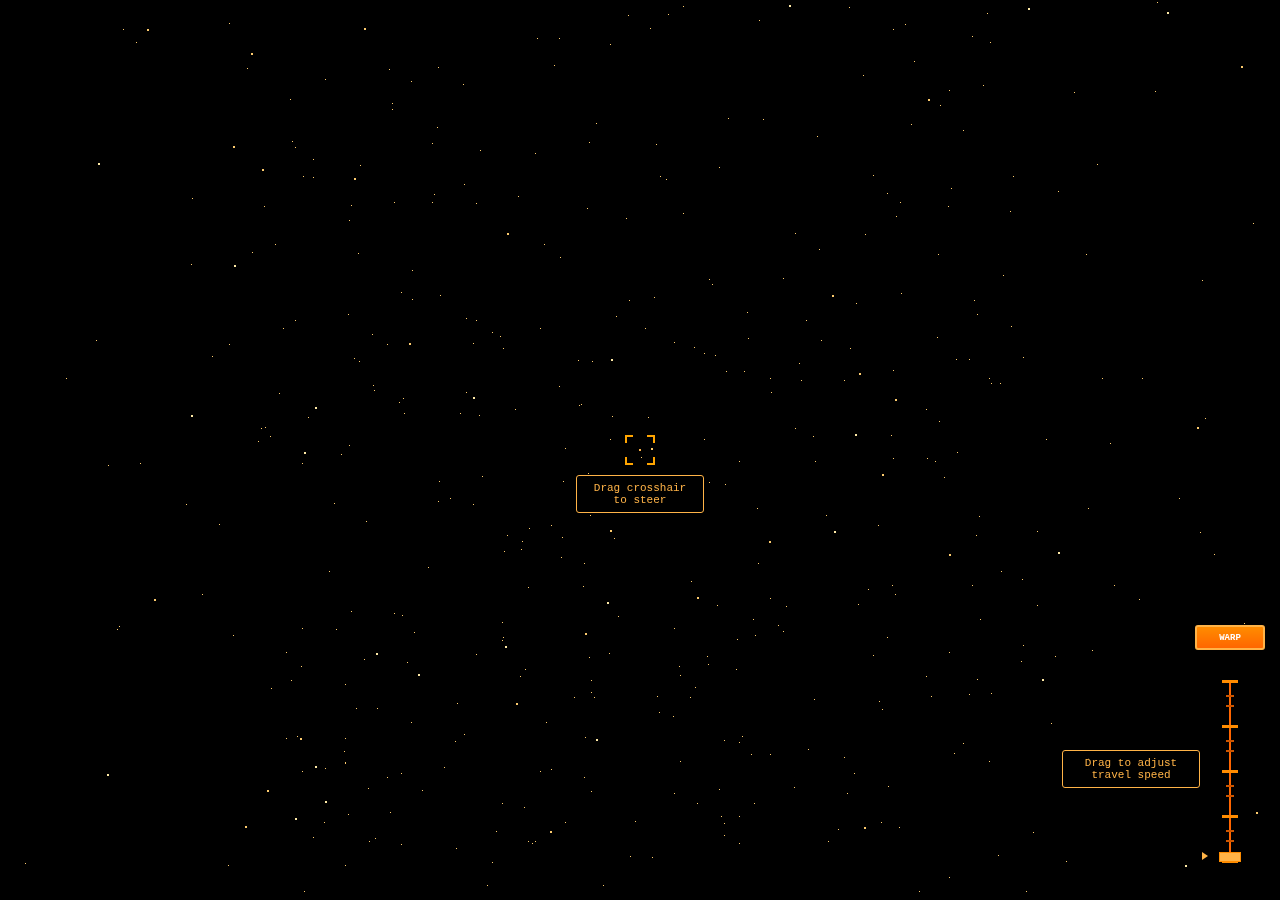
<file: inspiration/kevins-space-travel-warp.html>
<!DOCTYPE html>
<html lang="en">
<head>
    <meta charset="UTF-8">
    <meta name="viewport" content="width=device-width, initial-scale=1.0">
    <title>Lo-Fi Space Flight Simulator</title>
    <style>
        body {
            margin: 0;
            padding: 0;
            background: #000;
            overflow: hidden;
            font-family: 'Courier New', monospace;
        }

        #gameCanvas {
            display: block;
            image-rendering: pixelated;
            image-rendering: -moz-crisp-edges;
            image-rendering: crisp-edges;
        }

        #throttle-container {
            position: absolute;
            bottom: 30px;
            right: 30px;
            width: 40px;
            height: 200px;
            z-index: 100;
        }

        #throttle-track {
            position: absolute;
            left: 50%;
            top: 10px;
            width: 2px;
            height: 180px;
            background: #ff6600;
            transform: translateX(-50%);
        }

        #throttle-handle {
            position: absolute;
            left: 50%;
            width: 20px;
            height: 8px;
            background: #ffb347;
            border: 1px solid #ff8c00;
            transform: translateX(-50%);
            cursor: pointer;
            top: 182px;
        }

        .throttle-pip {
            position: absolute;
            left: 50%;
            width: 8px;
            height: 2px;
            background: #cc5500;
            transform: translateX(-50%);
        }

        .throttle-pip-major {
            position: absolute;
            left: 50%;
            width: 16px;
            height: 3px;
            background: #ff8c00;
            transform: translateX(-50%);
        }

        #throttle-indicator {
            position: absolute;
            left: -8px;
            width: 0;
            height: 0;
            border-top: 4px solid transparent;
            border-bottom: 4px solid transparent;
            border-left: 6px solid #ffb347;
            transition: top 0.2s ease;
        }

        #crosshair {
            position: absolute;
            width: 30px;
            height: 30px;
            pointer-events: none;
            z-index: 100;
        }

        #crosshair::before {
            content: '';
            position: absolute;
            top: 50%;
            left: 50%;
            width: 2px;
            height: 2px;
            background: #ffb347;
            transform: translate(-50%, -50%);
        }

        #crosshair::after {
            content: '';
            position: absolute;
            top: 0;
            left: 0;
            width: 30px;
            height: 30px;
            border: none;
            background:
                linear-gradient(to right, #ffa500 0%, #ffa500 8px, transparent 8px),
                linear-gradient(to bottom, #ffa500 0%, #ffa500 8px, transparent 8px),
                linear-gradient(to left, #ffa500 0%, #ffa500 8px, transparent 8px),
                linear-gradient(to bottom, #ffa500 0%, #ffa500 8px, transparent 8px),
                linear-gradient(to right, #ffa500 0%, #ffa500 8px, transparent 8px),
                linear-gradient(to top, #ffa500 0%, #ffa500 8px, transparent 8px),
                linear-gradient(to left, #ffa500 0%, #ffa500 8px, transparent 8px),
                linear-gradient(to top, #ffa500 0%, #ffa500 8px, transparent 8px);
            background-size:
                8px 2px, 2px 8px,
                8px 2px, 2px 8px,
                8px 2px, 2px 8px,
                8px 2px, 2px 8px;
            background-position:
                0 0, 0 0,
                100% 0, 100% 0,
                0 100%, 0 100%,
                100% 100%, 100% 100%;
            background-repeat: no-repeat;
        }

        #crosshair-tooltip {
            position: absolute;
            top: 40px;
            left: 50%;
            transform: translateX(-50%);
            width: 110px;
            background: rgba(0, 0, 0, 0.8);
            color: #ffb347;
            font-size: 11px;
            padding: 6px 8px;
            border: 1px solid #ffb347;
            border-radius: 3px;
            text-align: center;
            pointer-events: none;
            opacity: 1;
            transition: opacity 0.3s ease;
        }

        #crosshair-tooltip.hidden {
            opacity: 0;
            pointer-events: none;
        }

        #throttle-tooltip {
            position: absolute;
            right: 50px;
            top: 80px;
            width: 120px;
            background: rgba(0, 0, 0, 0.8);
            color: #ffb347;
            font-size: 11px;
            padding: 6px 8px;
            border: 1px solid #ffb347;
            border-radius: 3px;
            text-align: center;
            pointer-events: none;
            opacity: 1;
            transition: opacity 0.3s ease;
        }

        #throttle-tooltip.hidden {
            opacity: 0;
            pointer-events: none;
        }

        #warp-button {
            position: absolute;
            bottom: 250px;
            right: 15px;
            width: 70px;
            height: 25px;
            background: linear-gradient(to bottom, #ff8c00, #ff6600);
            border: 2px solid #ffb347;
            color: #ffffff;
            font-family: 'Courier New', monospace;
            font-size: 9px;
            font-weight: bold;
            text-align: center;
            line-height: 21px;
            cursor: pointer;
            border-radius: 3px;
            transition: all 0.2s ease;
            z-index: 100;
        }

        #warp-button:hover {
            background: linear-gradient(to bottom, #ffb347, #ff8c00);
        }

        #warp-button:active {
            background: linear-gradient(to bottom, #ff6600, #cc5500);
            transform: translateY(1px);
        }

        #warp-button.engaged {
            background: linear-gradient(to bottom, #00ff00, #00cc00);
            border-color: #00ff00;
        }

        #warp-button.engaged:hover {
            background: linear-gradient(to bottom, #33ff33, #00ff00);
        }
    </style>
</head>
<body>
    <canvas id="gameCanvas"></canvas>
    <div id="crosshair">
        <div id="crosshair-tooltip">Drag crosshair to steer</div>
    </div>

    <div id="throttle-container">
        <div id="throttle-track"></div>
        <div class="throttle-pip-major" style="top: 10px;"></div>
        <div class="throttle-pip" style="top: 25px;"></div>
        <div class="throttle-pip" style="top: 35px;"></div>
        <div class="throttle-pip-major" style="top: 55px;"></div>
        <div class="throttle-pip" style="top: 70px;"></div>
        <div class="throttle-pip" style="top: 80px;"></div>
        <div class="throttle-pip-major" style="top: 100px;"></div>
        <div class="throttle-pip" style="top: 115px;"></div>
        <div class="throttle-pip" style="top: 125px;"></div>
        <div class="throttle-pip-major" style="top: 145px;"></div>
        <div class="throttle-pip" style="top: 160px;"></div>
        <div class="throttle-pip" style="top: 170px;"></div>
        <div class="throttle-pip-major" style="top: 190px;"></div>
        <div id="throttle-handle"></div>
        <div id="throttle-indicator"></div>
        <div id="throttle-tooltip">Drag to adjust travel speed</div>
    </div>

    <button id="warp-button">WARP</button>

    <script>
        const canvas = document.getElementById('gameCanvas');
        const ctx = canvas.getContext('2d');
        const crosshair = document.getElementById('crosshair');

        // Set up canvas
        function resizeCanvas() {
            canvas.width = window.innerWidth;
            canvas.height = window.innerHeight;
        }
        resizeCanvas();
        window.addEventListener('resize', resizeCanvas);

        // Game state variables
        let mouseX, mouseY, targetMouseX, targetMouseY;
        let velocityX = 0;
        let velocityY = 0;
        let rotationZ = 0;
        let playerX = 0;
        let playerY = 0;
        let throttle = 0;
        let actualSpeed = 0;
        let isWarpEngaged = false;
        let isWarpCharging = false;
        let isDraggingThrottle = false;
        let isMousePressed = false;
        let hasUsedSteering = false;
        let hasUsedThrottle = false;

        // Initialize mouse positions
        mouseX = targetMouseX = canvas.width / 2;
        mouseY = targetMouseY = canvas.height / 2;

        // Star class
        class Star {
            constructor() {
                this.reset();
            }

            reset() {
                this.x = (Math.random() - 0.5) * 4000;
                this.y = (Math.random() - 0.5) * 4000;
                this.z = Math.random() * 1000 + 1;
                this.prevX = 0;
                this.prevY = 0;
            }

            update() {
                this.prevX = (this.x / this.z) * 150 + canvas.width / 2;
                this.prevY = (this.y / this.z) * 150 + canvas.height / 2;

                this.x -= velocityX * 10;
                this.y -= velocityY * 10;

                const effectiveSpeed = isWarpEngaged ? 3.0 : actualSpeed;
                this.z -= (2 + effectiveSpeed * 20) + Math.abs(velocityX) * 2 + Math.abs(velocityY) * 2;

                if (this.z <= 0) {
                    this.reset();
                }
            }

            draw() {
                const centerX = canvas.width / 2;
                const centerY = canvas.height / 2;

                let x = (this.x / this.z) * 150 + centerX;
                let y = (this.y / this.z) * 150 + centerY;

                const steerFactorX = (targetMouseX - centerX) / centerX;
                const steerFactorY = (targetMouseY - centerY) / centerY;
                const effectiveSpeed = isWarpEngaged ? 3.0 : actualSpeed;
                const speedMultiplier = 1 + (effectiveSpeed * 1.5);

                const shiftAmount = 120 * speedMultiplier;
                x += steerFactorX * shiftAmount;
                y += steerFactorY * shiftAmount;

                const relX = x - centerX;
                const relY = y - centerY;
                const cosR = Math.cos(rotationZ);
                const sinR = Math.sin(rotationZ);

                x = centerX + (relX * cosR - relY * sinR);
                y = centerY + (relX * sinR + relY * cosR);

                if (isWarpEngaged && this.prevX && this.prevY) {
                    let prevX = this.prevX + steerFactorX * shiftAmount;
                    let prevY = this.prevY + steerFactorY * shiftAmount;

                    const prevRelX = prevX - centerX;
                    const prevRelY = prevY - centerY;
                    prevX = centerX + (prevRelX * cosR - prevRelY * sinR);
                    prevY = centerY + (prevRelX * sinR + prevRelY * cosR);

                    const distance = Math.sqrt((x - prevX) ** 2 + (y - prevY) ** 2);
                    if (distance > 2 && distance < 200) {
                        const alpha = Math.max(0.2, (1000 - this.z) / 1000);
                        ctx.strokeStyle = `rgba(255, 234, 167, ${alpha * 0.6})`;
                        ctx.lineWidth = Math.max(1, Math.floor((1000 - this.z) / 400));
                        ctx.beginPath();
                        ctx.moveTo(Math.floor(prevX), Math.floor(prevY));
                        ctx.lineTo(Math.floor(x), Math.floor(y));
                        ctx.stroke();
                    }
                }

                x = Math.floor(x);
                y = Math.floor(y);

                const size = Math.max(1, Math.floor((1000 - this.z) / 300));
                const alpha = Math.max(0.3, (1000 - this.z) / 1000);

                ctx.fillStyle = alpha > 0.7 ? '#ffeaa7' : '#fdcb6e';

                if (size === 1) {
                    ctx.fillRect(x, y, 1, 1);
                } else if (size === 2) {
                    ctx.fillRect(x - 1, y - 1, 2, 2);
                } else {
                    ctx.fillRect(x - 1, y - 1, 3, 3);
                    ctx.fillStyle = '#fff5b7';
                    ctx.fillRect(x, y, 1, 1);
                }
            }
        }

        // Create stars array
        const stars = [];
        for (let i = 0; i < 800; i++) {
            stars.push(new Star());
        }

        // Utility functions
        function updateCrosshair(x, y) {
            crosshair.style.left = (x - 15) + 'px';
            crosshair.style.top = (y - 15) + 'px';
        }

        function hideTooltip(tooltipId) {
            const tooltip = document.getElementById(tooltipId);
            if (tooltip) {
                tooltip.classList.add('hidden');
                setTimeout(() => tooltip.remove(), 300);
            }
        }

        function handleMove(x, y) {
            if (isMousePressed) {
                targetMouseX = x;
                targetMouseY = y;

                if (!hasUsedSteering) {
                    hasUsedSteering = true;
                    hideTooltip('crosshair-tooltip');
                }
            }
        }

        // Mouse/touch controls
        canvas.addEventListener('mousedown', (e) => {
            isMousePressed = true;
            handleMove(e.clientX, e.clientY);
        });

        canvas.addEventListener('mousemove', (e) => {
            if (isMousePressed) {
                handleMove(e.clientX, e.clientY);
            }
        });

        document.addEventListener('mouseup', (e) => {
            if (isMousePressed) {
                isMousePressed = false;
                targetMouseX = canvas.width / 2;
                targetMouseY = canvas.height / 2;
            }
        });

        canvas.addEventListener('touchstart', (e) => {
            if (e.touches && e.touches.length > 0) {
                isMousePressed = true;
                handleMove(e.touches[0].clientX, e.touches[0].clientY);
            }
            e.preventDefault();
        });

        canvas.addEventListener('touchmove', (e) => {
            e.preventDefault();
            if (isMousePressed && e.touches && e.touches.length > 0) {
                handleMove(e.touches[0].clientX, e.touches[0].clientY);
            }
        });

        document.addEventListener('touchend', (e) => {
            if (isMousePressed) {
                isMousePressed = false;
                targetMouseX = canvas.width / 2;
                targetMouseY = canvas.height / 2;
            }
        });

        // Throttle controls
        const throttleHandle = document.getElementById('throttle-handle');
        const throttleContainer = document.getElementById('throttle-container');
        const throttleIndicator = document.getElementById('throttle-indicator');

        function updateThrottlePosition() {
            const maxTop = 182;
            const minTop = 10;
            const newTop = maxTop - (throttle * (maxTop - minTop));
            throttleHandle.style.top = newTop + 'px';
        }

        function updateSpeedIndicator() {
            const maxTop = 182;
            const minTop = 10;
            const displaySpeed = Math.min(1.0, actualSpeed);
            const indicatorTop = maxTop - (displaySpeed * (maxTop - minTop));
            throttleIndicator.style.top = indicatorTop + 'px';
        }

        function handleThrottleMove(clientY) {
            const rect = throttleContainer.getBoundingClientRect();
            const relativeY = clientY - rect.top;
            const maxTop = 182;
            const minTop = 10;

            let newThrottle = 1 - ((relativeY - minTop) / (maxTop - minTop));
            newThrottle = Math.max(0, Math.min(1, newThrottle));
            throttle = newThrottle;

            isWarpEngaged = false;
            isWarpCharging = false;
            updateWarpButton();

            updateThrottlePosition();
        }

        throttleHandle.addEventListener('mousedown', (e) => {
            isDraggingThrottle = true;

            if (!hasUsedThrottle) {
                hasUsedThrottle = true;
                hideTooltip('throttle-tooltip');
            }

            e.preventDefault();
        });

        document.addEventListener('mousemove', (e) => {
            if (isDraggingThrottle) {
                handleThrottleMove(e.clientY);
            }
        });

        document.addEventListener('mouseup', () => {
            isDraggingThrottle = false;
        });

        throttleContainer.addEventListener('click', (e) => {
            if (e.target === throttleContainer || e.target.classList.contains('throttle-pip') || e.target.id === 'throttle-track') {
                if (!hasUsedThrottle) {
                    hasUsedThrottle = true;
                    hideTooltip('throttle-tooltip');
                }

                handleThrottleMove(e.clientY);
            }
        });

        throttleHandle.addEventListener('touchstart', (e) => {
            isDraggingThrottle = true;

            if (!hasUsedThrottle) {
                hasUsedThrottle = true;
                hideTooltip('throttle-tooltip');
            }

            e.preventDefault();
        });

        document.addEventListener('touchmove', (e) => {
            if (isDraggingThrottle && e.touches.length > 0) {
                handleThrottleMove(e.touches[0].clientY);
                e.preventDefault();
            }
        });

        document.addEventListener('touchend', () => {
            isDraggingThrottle = false;
        });

        // Warp button
        const warpButton = document.getElementById('warp-button');

        function updateWarpButton() {
            if (isWarpEngaged) {
                warpButton.classList.add('engaged');
                warpButton.textContent = 'WARP';
            } else if (isWarpCharging) {
                warpButton.classList.remove('engaged');
                warpButton.textContent = 'CHARGING';
            } else {
                warpButton.classList.remove('engaged');
                warpButton.textContent = 'WARP';
            }
        }

        warpButton.addEventListener('click', () => {
            if (isWarpEngaged) {
                isWarpEngaged = false;
                isWarpCharging = false;
            } else if (!isWarpCharging) {
                isWarpCharging = true;
                throttle = 1.0;
                updateThrottlePosition();

                if (!hasUsedThrottle) {
                    hasUsedThrottle = true;
                    hideTooltip('throttle-tooltip');
                }
            }

            updateWarpButton();
        });

        // Initialize positions
        updateCrosshair(canvas.width / 2, canvas.height / 2);
        updateSpeedIndicator();
        updateWarpButton();

        // Game loop
        function animate() {
            try {
                if (isWarpEngaged) {
                    ctx.fillStyle = 'rgba(0, 0, 0, 0.7)';
                } else {
                    ctx.fillStyle = '#000000';
                }
                ctx.fillRect(0, 0, canvas.width, canvas.height);

                mouseX += (targetMouseX - mouseX) * 0.15;
                mouseY += (targetMouseY - mouseY) * 0.15;
                updateCrosshair(mouseX, mouseY);

                const centerX = canvas.width / 2;
                const centerY = canvas.height / 2;
                const steerX = (mouseX - centerX) / centerX * 0.3;
                const steerY = (mouseY - centerY) / centerY * 0.3;

                velocityX += steerX * 0.05;
                velocityY += steerY * 0.05;

                const targetRoll = steerX * 0.5;
                rotationZ += (targetRoll - rotationZ) * 0.1;

                velocityX *= 0.98;
                velocityY *= 0.98;

                playerX += velocityX;
                playerY += velocityY;

                let targetSpeed;
                if (isWarpCharging) {
                    targetSpeed = 1.0;
                } else if (isWarpEngaged) {
                    targetSpeed = 3.0;
                } else {
                    targetSpeed = throttle;
                }

                const acceleration = targetSpeed > actualSpeed ? 0.02 : 0.04;
                actualSpeed += (targetSpeed - actualSpeed) * acceleration;

                if (isWarpCharging && actualSpeed >= 0.98) {
                    isWarpCharging = false;
                    isWarpEngaged = true;
                    updateWarpButton();
                }

                updateSpeedIndicator();

                for (let i = 0; i < stars.length; i++) {
                    stars[i].update();
                    stars[i].draw();
                }

            } catch (error) {
                console.error('Animation error:', error);
            }

            requestAnimationFrame(animate);
        }

        animate();
    </script>
</body>
</html>
</file>
